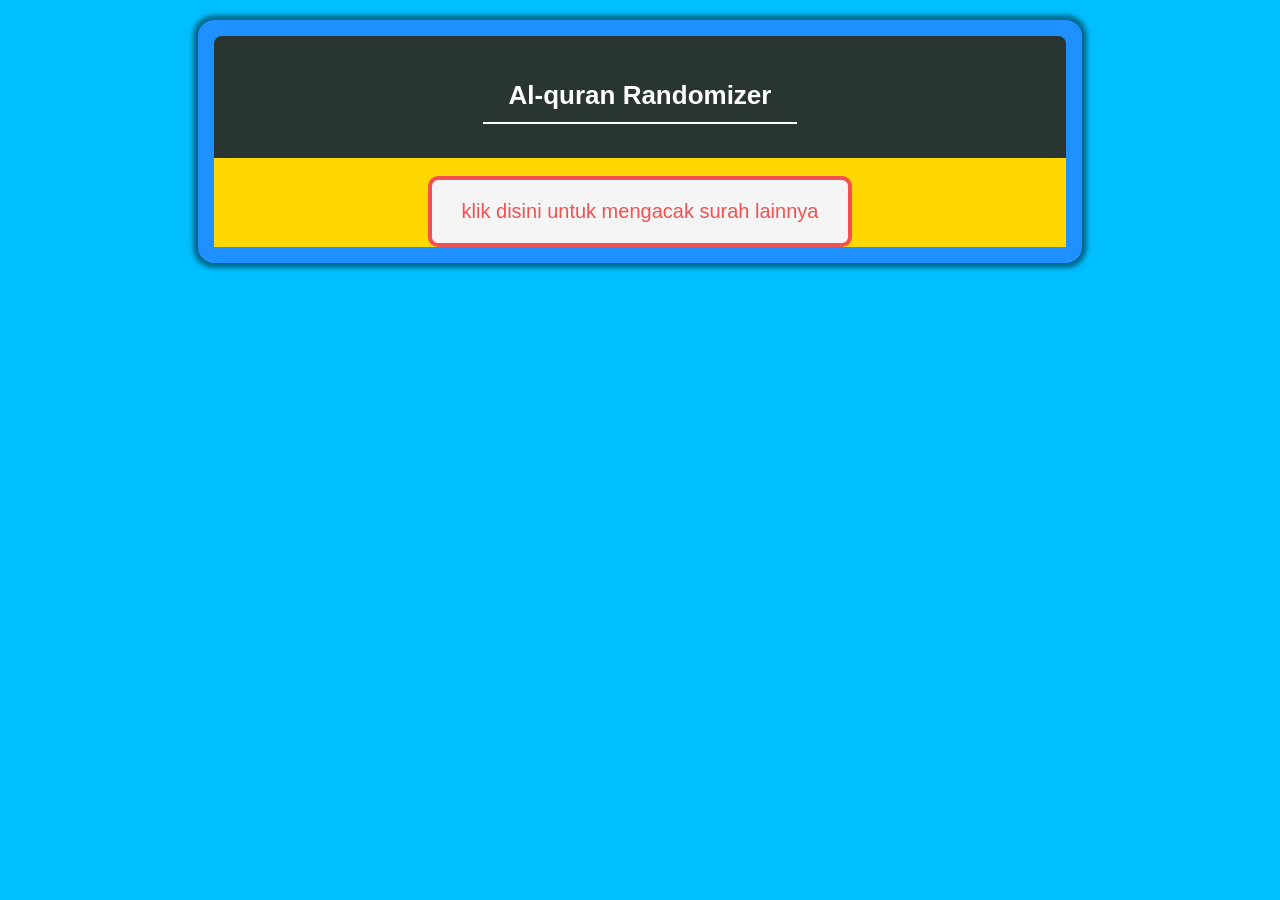
<file: Contribution/Al-Quran Randomizer/index.html>
<!DOCTYPE html>
<html lang="en">

<head>
  <meta charset="UTF-8" />
  <meta name="viewport" content="width=device-width, initial-scale=1.0" />
  <title>Al-Quran Randomizer</title>
  <link rel="stylesheet" href="style.css" />
</head>

<body>
  <div class="container">
    <div class="title">
      <h1>Al-quran Randomizer</h1>
    </div>
    <div class="surah">
      <div class="info">
        <div id="info"></div>
      </div>
      <div class="arab">
        <div id="arab"></div>
      </div>
      <div class="indo">
        <div id="indo"></div>
      </div>
      <div class="deskripsi">
        <div id="desk"></div>
        <br />
        <a class="random" href="">klik disini untuk mengacak surah lainnya</a>
      </div>
    </div>
  </div>
  <script src="script.js"></script>
</body>

</html>
</file>
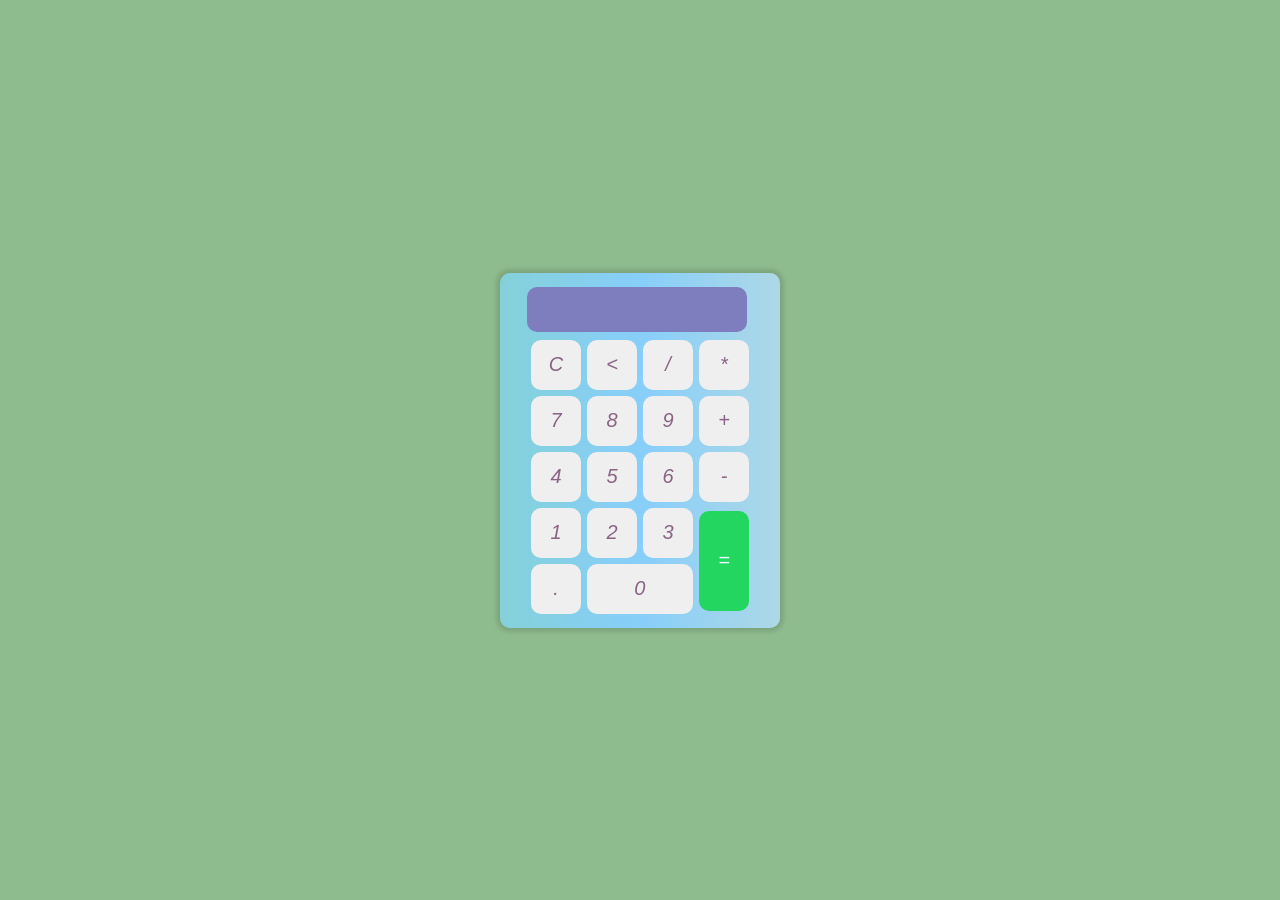
<file: Contribution/calculator/index.html>
<!DOCTYPE html>
<html lang="en">

<head>
    <meta charset="UTF-8">
    <meta name="viewport" content="width=device-width, initial-scale=1.0">
    <title>Kalkulator Simpel</title>
    <link rel="stylesheet" href="style.css">
</head>

<body>
    <div class="container">
        <form name="form"><input type="text" name="textview" class="textview"></form>
        <table>
            <tr>
                <td><input type="button" value="C" onclick="clearing()" class="button"></td>
                <td><input type="button" value="<" onclick="back()" class="button"></td>
                <td><input type="button" value="/" onclick="insert('/')" class="button"></td>
                <td><input type="button" value="*" onclick="insert('*')" class="button"></td>
            </tr>
            <tr>
                <td><input type="button" value="7" onclick="insert('7')" class="button"></td>
                <td><input type="button" value="8" onclick="insert('8')" class="button"></td>
                <td><input type="button" value="9" onclick="insert('9')" class="button"></td>
                <td><input type="button" value="+" onclick="insert('+')" class="button"></td>
            </tr>
            <tr>
                <td><input type="button" value="4" onclick="insert('4')" class="button"></td>
                <td><input type="button" value="5" onclick="insert('5')" class="button"></td>
                <td><input type="button" value="6" onclick="insert('6')" class="button"></td>
                <td><input type="button" value="-" onclick="insert('-')" class="button"></td>
            </tr>
            <tr>
                <td><input type="button" value="1" onclick="insert('1')" class="button"></td>
                <td><input type="button" value="2" onclick="insert('2')" class="button"></td>
                <td><input type="button" value="3" onclick="insert('3')" class="button"></td>
                <td rowspan="2"><input id="equal" type="button" value="=" onclick="equal()" class="button"></td>
            </tr>
            <tr>
                <td><input type="button" value="." onclick="insert('.')" class="button"></td>
                <td colspan="2"><input id="nol" type="button" value="0" onclick="insert('0')" class="button"></td>
            </tr>
        </table>
    </div>

    <script>
        const textview = document.form.textview;
        const insert = (number) => textview.value += number;
        const equal = () => {
            const exp = textview.value;
            exp ? textview.value = eval(exp) : null;
        }
        const clearing = () => textview.value = '  ';
        const back = () => {
            const exp = textview.value;
            textview.value = exp.substring(0, exp.length - 1)
        }
    </script>
</body>

</html>
</file>
<file: Contribution/Al-Quran Randomizer/style.css>
body {
  background-color: deepskyblue;
}

.container {
  width: 100%;
  height: auto;
  padding: 1em;
  background-color: dodgerblue;
  border-radius: 1em;
  margin: 20px auto;
  box-sizing: border-box;
  font-family: sans-serif, Geneva, Tahoma, sans-serif;
  box-shadow: 0 0 0.3em 0.3em rgba(0, 0, 0, 0.473);
}
.title {
  height: auto;
  font-family: Verdana, Geneva, Tahoma, sans-serif;
  padding: 1em;
  color: rgb(38, 140, 187);
  background-color: rgb(41, 53, 49);
  line-height: 1px;
  font-weight: bold;
  border-radius: 0.5em 0.5em 0 0;
  display: grid;
  justify-content: center;
  align-items: center;
}
a {
  font-size: 5px;
  text-decoration: none;
  color: rgb(216, 148, 100);
}
a.random {
  text-decoration: none;
  font-size: 16px;
  background-color: whitesmoke;
  color: rgb(243, 81, 81);
  padding: 1em 1.5em;
  border: 4px solid rgb(243, 81, 81);
  border-radius: 0.5em;
  text-align: center;
  transition: 0.5s all;
}
a.random:hover {
  background-color: rgb(243, 81, 81);
  color: whitesmoke;
}
.surah {
  background-color: chartreuse;
  width: 100%;
  height: auto;
  border-radius: 0 0 0.5em 0.5em;
}
.info {
  height: auto;
  width: 100%;
  background-color: coral;
  text-align: center;
  display: grid;
  justify-content: center;
  align-items: center;
}
.arab {
  background-color: lightblue;
  width: 100%;
  height: auto;
  color: royalblue;
  font-size: 24px;
  display: grid;
  justify-content: center;
  align-items: center;
}
.indo {
  width: 100%;
  height: auto;
  display: grid;
  justify-content: center;
  align-items: center;
  background-color: cadetblue;
}
h4 {
  padding: 1em;
  word-spacing: 6px;
  line-height: 28px;
  color: rgb(218, 228, 236);
}
h3 {
  padding: 1em;
  word-spacing: 4px;
  line-height: 32px;
  text-align: right;
}
h5 {
  padding: 1em;
  word-spacing: 4px;
  line-height: 30px;
}
h1 {
  padding: 1em;
  color: white;
  font-weight: bolder;
  font-size: 16px;
  border-bottom: 2px solid rgb(255, 255, 255);
}
.deskripsi {
  width: 100%;
  height: auto;
  display: grid;
  justify-content: center;
  align-items: center;
  background-color: gold;
}
footer {
  width: 80%;
  margin: 30px auto 0 auto;
  padding: 0.5em;
  text-align: center;
  font-style: italic;
  background-color: darkblue;
  color: whitesmoke;
  font-size: 14px;
  letter-spacing: 2px;
  box-shadow: 0 4px 4px rgba(0, 0, 0, 0.473);
  font-weight: bold;
}
@media only screen and (min-width: 768px) {
  .container {
    width: 70%;
  }
  a.random {
    font-size: 20px;
  }
  h1 {
    font-size: 26px;
  }
}
</file>
<file: Contribution/calculator/style.css>
* {
  margin: 0;
  padding: 0;
  font-size: 20px;
  font-family: Verdana, Geneva, Tahoma, sans-serif;
  font-weight: 400;
  font-style: italic;
}
body {
  background-color: darkseagreen;
  display: grid;
  justify-content: center;
  align-items: center;
  height: 100vh;
}
.container {
  background-image: linear-gradient(to left, lightblue, lightskyblue, rgba(129, 216, 243, 0.74));
  transition: 0.3s ease-in-out;
  width: 280px;
  border-radius: 10px;
  display: grid;
  justify-content: center;
  height: auto;
  margin: 10px auto;
  padding: 10px 0;
  box-shadow: 0 0 4px 4px rgba(0, 0, 0, 0.1222);
}
.button {
  transition: 0.6s ease-in-out;
  width: 50px;
  height: 50px;
  border-radius: 10px;
  border: none;
  margin: 2px;
  color: rgb(138, 99, 133);
}
#equal {
  background-color: rgb(35, 214, 95);
  height: 100px;
  color: aliceblue;
}
form .textview {
  transition: 1s ease-in-out;
  box-sizing: border-box;
  padding: 1em;
  height: 45px;
  width: 220px;
  background-color: rgb(126, 126, 190);
  border-radius: 10px;
  border: none;
  margin: 4px auto;
  color: aliceblue;
}

#nol {
  width: 96%;
}

#hapus {
  background-color: rgb(252, 102, 102);
  color: whitesmoke;
}
#back {
  background-color: orange;
  color: whitesmoke;
}
#bagi,
#kali,
#tambah,
#kurang {
  background-color: gold;
}
.button:hover {
  background-color: rgba(213, 147, 252, 0.733) !important;
  transform: scale(0.85);
}
</file>
